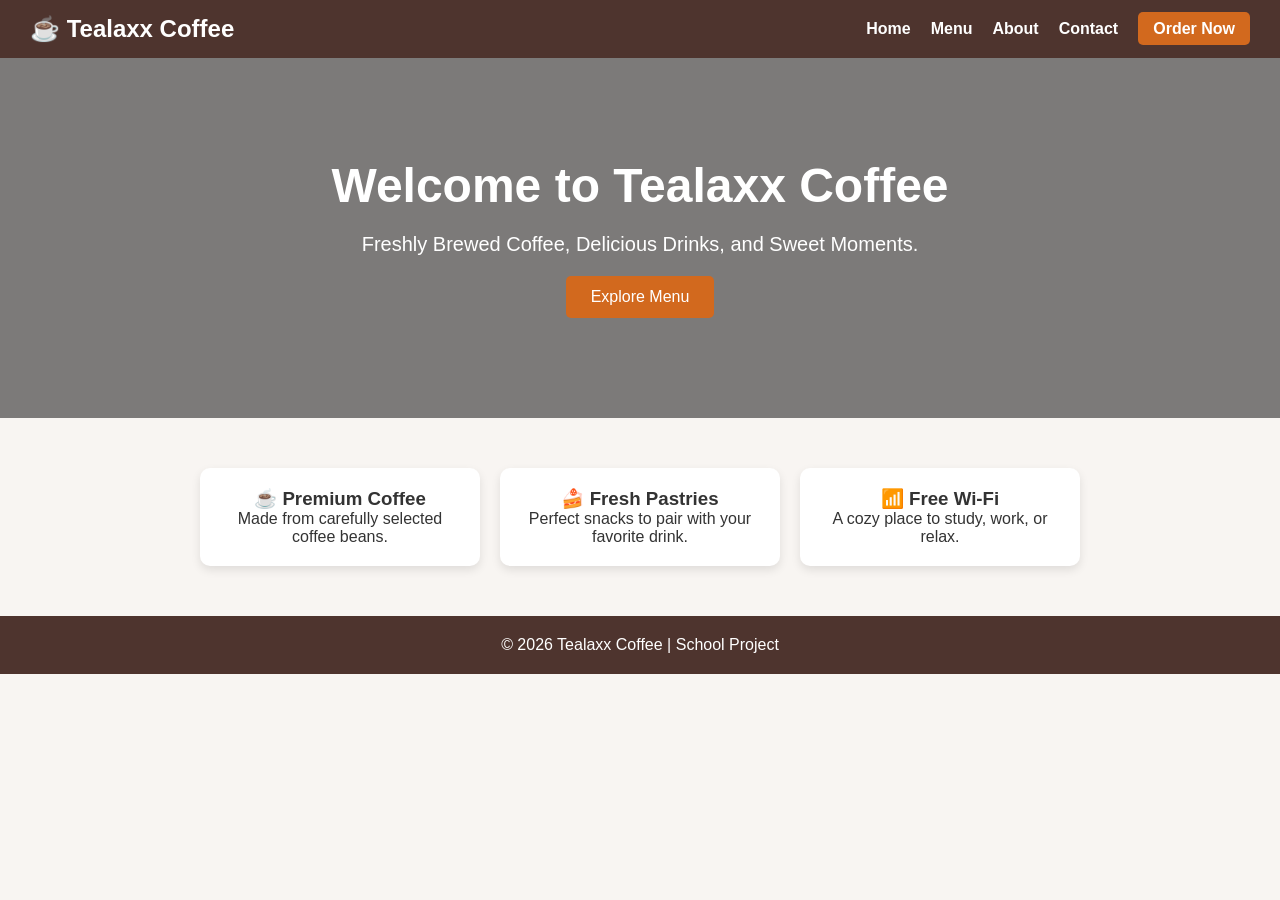
<file: index.html>
<!DOCTYPE html>
<html lang="en">
<head>
    <meta charset="UTF-8">
    <meta name="viewport" content="width=device-width, initial-scale=1.0">
    <title>Tealaxx Coffee</title>
    <link rel="stylesheet" href="style.css">
</head>
<body>

<header>
    <nav>
        <h2>☕ Tealaxx Coffee</h2>
        <ul>
            <li><a href="index.html">Home</a></li>
            <li><a href="menu.html">Menu</a></li>
            <li><a href="about.html">About</a></li>
            <li><a href="contact.html">Contact</a></li>
            <li><a href="order.html" class="btn">Order Now</a></li>
        </ul>
    </nav>
</header>

<section class="hero">
    <h1>Welcome to Tealaxx Coffee</h1>
    <p>Freshly Brewed Coffee, Delicious Drinks, and Sweet Moments.</p>
    <a href="menu.html" class="button">Explore Menu</a>
</section>

<section class="features">
    <div class="card">
        <h3>☕ Premium Coffee</h3>
        <p>Made from carefully selected coffee beans.</p>
    </div>

    <div class="card">
        <h3>🍰 Fresh Pastries</h3>
        <p>Perfect snacks to pair with your favorite drink.</p>
    </div>

    <div class="card">
        <h3>📶 Free Wi-Fi</h3>
        <p>A cozy place to study, work, or relax.</p>
    </div>
</section>

<footer>
    <p>© 2026 Tealaxx Coffee | School Project</p>
</footer>

<script src="script.js"></script>

</body>
</html>
</file>
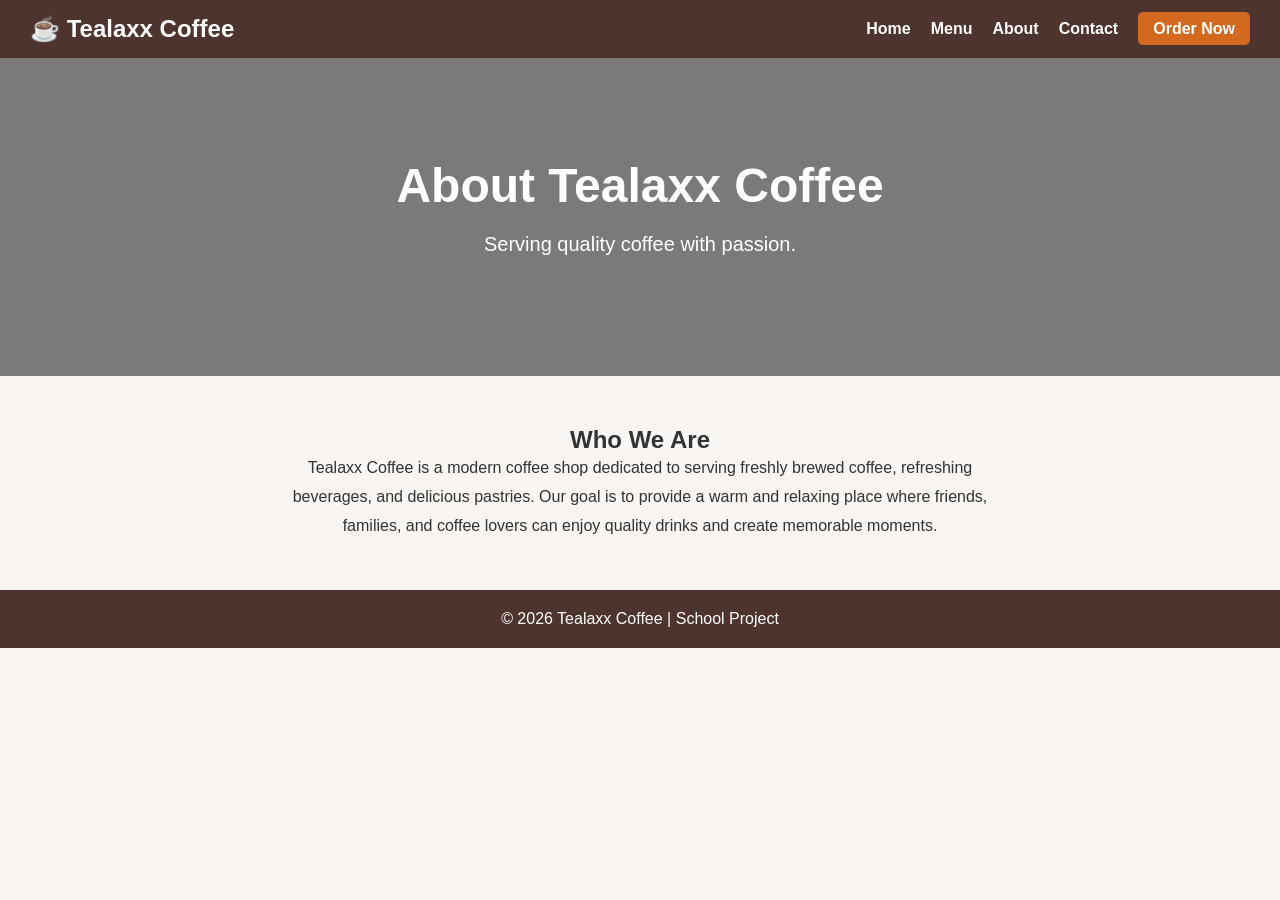
<file: about.html>
<!DOCTYPE html>
<html lang="en">
<head>
    <meta charset="UTF-8">
    <meta name="viewport" content="width=device-width, initial-scale=1.0">
    <title>About - Tealaxx Coffee</title>
    <link rel="stylesheet" href="style.css">
</head>
<body>

<header>
    <nav>
        <h2>☕ Tealaxx Coffee</h2>
        <ul>
            <li><a href="index.html">Home</a></li>
            <li><a href="menu.html">Menu</a></li>
            <li><a href="about.html">About</a></li>
            <li><a href="contact.html">Contact</a></li>
            <li><a href="order.html" class="btn">Order Now</a></li>
        </ul>
    </nav>
</header>

<section class="hero">
    <h1>About Tealaxx Coffee</h1>
    <p>Serving quality coffee with passion.</p>
</section>

<section style="padding:50px; text-align:center;">
    <h2>Who We Are</h2>
    <p style="max-width:700px; margin:auto; line-height:1.8;">
        Tealaxx Coffee is a modern coffee shop dedicated to serving freshly brewed coffee,
        refreshing beverages, and delicious pastries. Our goal is to provide a warm and
        relaxing place where friends, families, and coffee lovers can enjoy quality drinks
        and create memorable moments.
    </p>
</section>

<footer>
    <p>© 2026 Tealaxx Coffee | School Project</p>
</footer>

<script src="script.js"></script>

</body>
</html>
</file>
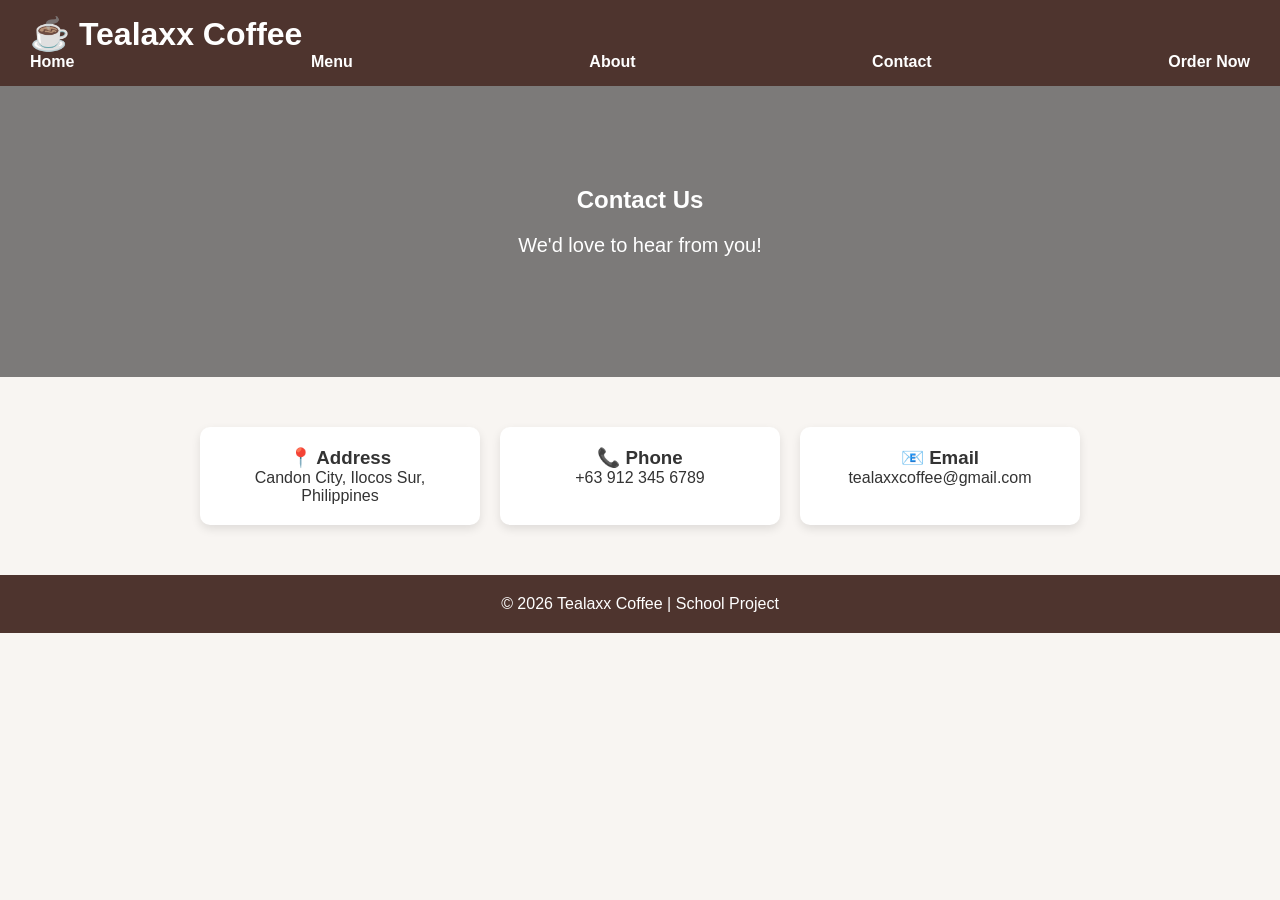
<file: contact.html>
<!DOCTYPE html>
<html lang="en">
<head>
    <meta charset="UTF-8">
    <meta name="viewport" content="width=device-width, initial-scale=1.0">
    <title>Contact | Tealaxx Coffee</title>
    <link rel="stylesheet" href="style.css">
</head>
<body>

<header>
    <h1>☕ Tealaxx Coffee</h1>
    <nav>
        <a href="index.html">Home</a>
        <a href="menu.html">Menu</a>
        <a href="about.html">About</a>
        <a href="contact.html">Contact</a>
        <a href="order.html">Order Now</a>
    </nav>
</header>

<section class="hero">
    <h2>Contact Us</h2>
    <p>We'd love to hear from you!</p>
</section>

<section class="features">
    <div class="card">
        <h3>📍 Address</h3>
        <p>Candon City, Ilocos Sur, Philippines</p>
    </div>

    <div class="card">
        <h3>📞 Phone</h3>
        <p>+63 912 345 6789</p>
    </div>

    <div class="card">
        <h3>📧 Email</h3>
        <p>tealaxxcoffee@gmail.com</p>
    </div>
</section>

<footer>
    <p>© 2026 Tealaxx Coffee | School Project</p>
</footer>

</body>
</html>
</file>
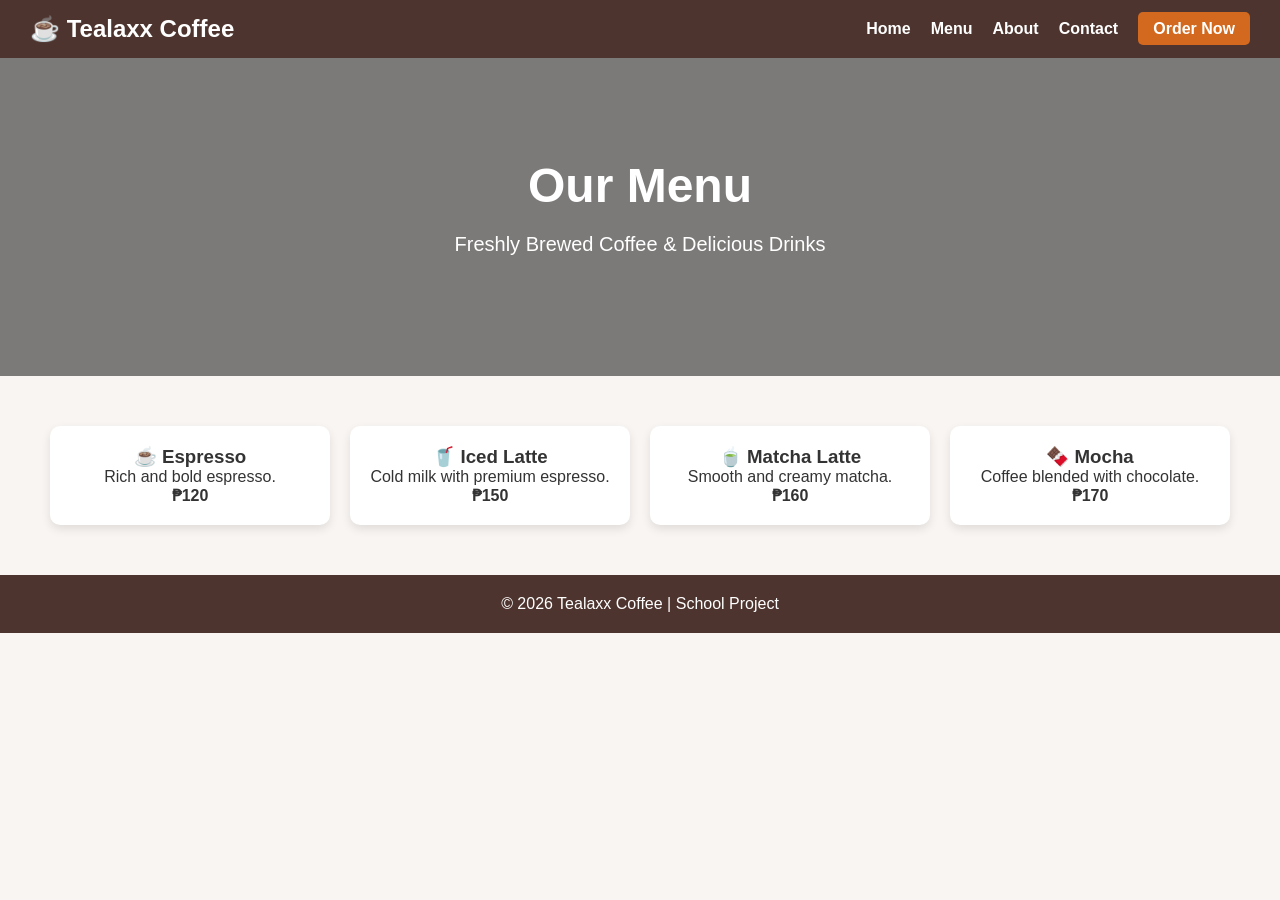
<file: menu.html>
<!DOCTYPE html>
<html lang="en">
<head>
    <meta charset="UTF-8">
    <meta name="viewport" content="width=device-width, initial-scale=1.0">
    <title>Menu - Tealaxx Coffee</title>
    <link rel="stylesheet" href="style.css">
</head>
<body>

<header>
    <nav>
        <h2>☕ Tealaxx Coffee</h2>
        <ul>
            <li><a href="index.html">Home</a></li>
            <li><a href="menu.html">Menu</a></li>
            <li><a href="about.html">About</a></li>
            <li><a href="contact.html">Contact</a></li>
            <li><a href="order.html" class="btn">Order Now</a></li>
        </ul>
    </nav>
</header>

<section class="hero">
    <h1>Our Menu</h1>
    <p>Freshly Brewed Coffee & Delicious Drinks</p>
</section>

<section class="features">

    <div class="card">
        <h3>☕ Espresso</h3>
        <p>Rich and bold espresso.</p>
        <h4>₱120</h4>
    </div>

    <div class="card">
        <h3>🥤 Iced Latte</h3>
        <p>Cold milk with premium espresso.</p>
        <h4>₱150</h4>
    </div>

    <div class="card">
        <h3>🍵 Matcha Latte</h3>
        <p>Smooth and creamy matcha.</p>
        <h4>₱160</h4>
    </div>

    <div class="card">
        <h3>🍫 Mocha</h3>
        <p>Coffee blended with chocolate.</p>
        <h4>₱170</h4>
    </div>

</section>

<footer>
    <p>© 2026 Tealaxx Coffee | School Project</p>
</footer>

<script src="script.js"></script>

</body>
  </html>
</file>
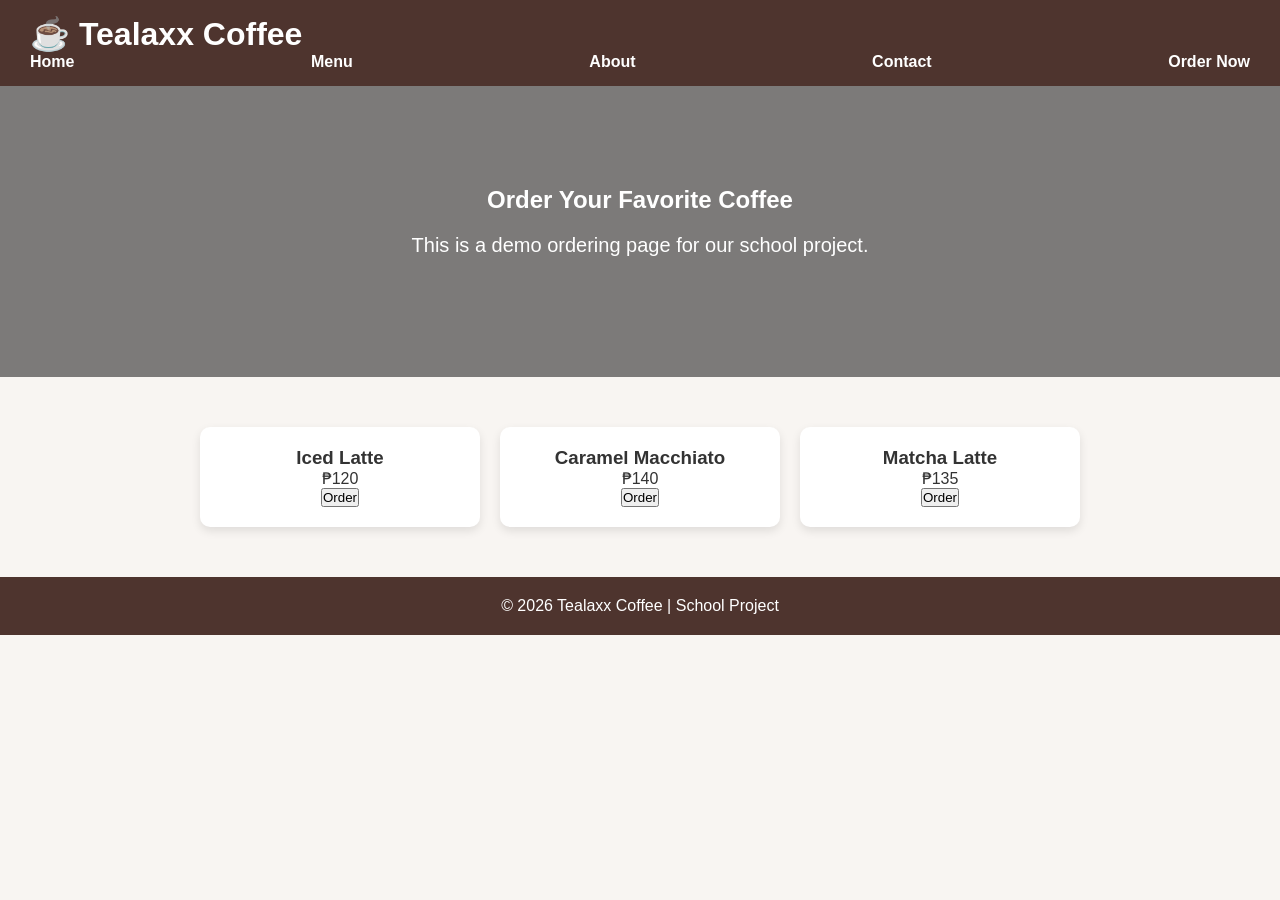
<file: order.html>
<!DOCTYPE html>
<html lang="en">
<head>
    <meta charset="UTF-8">
    <meta name="viewport" content="width=device-width, initial-scale=1.0">
    <title>Order | Tealaxx Coffee</title>
    <link rel="stylesheet" href="style.css">
</head>
<body>

<header>
    <h1>☕ Tealaxx Coffee</h1>
    <nav>
        <a href="index.html">Home</a>
        <a href="menu.html">Menu</a>
        <a href="about.html">About</a>
        <a href="contact.html">Contact</a>
        <a href="order.html">Order Now</a>
    </nav>
</header>

<section class="hero">
    <h2>Order Your Favorite Coffee</h2>
    <p>This is a demo ordering page for our school project.</p>
</section>

<section class="features">

    <div class="card">
        <h3>Iced Latte</h3>
        <p>₱120</p>
        <button onclick="order('Iced Latte')">Order</button>
    </div>

    <div class="card">
        <h3>Caramel Macchiato</h3>
        <p>₱140</p>
        <button onclick="order('Caramel Macchiato')">Order</button>
    </div>

    <div class="card">
        <h3>Matcha Latte</h3>
        <p>₱135</p>
        <button onclick="order('Matcha Latte')">Order</button>
    </div>

</section>

<footer>
    <p>© 2026 Tealaxx Coffee | School Project</p>
</footer>

<script src="script.js"></script>

</body>
</html>
</file>
<file: style.css>
*{
    margin:0;
    padding:0;
    box-sizing:border-box;
    font-family:Arial, sans-serif;
}

body{
    background:#f8f5f2;
    color:#333;
}

header{
    background:#4e342e;
    color:white;
    padding:15px 30px;
}

nav{
    display:flex;
    justify-content:space-between;
    align-items:center;
    flex-wrap:wrap;
}

nav ul{
    list-style:none;
    display:flex;
    gap:20px;
}

nav a{
    color:white;
    text-decoration:none;
    font-weight:bold;
}

.btn{
    background:#d2691e;
    padding:8px 15px;
    border-radius:5px;
}

.hero{
    text-align:center;
    padding:100px 20px;
    background:linear-gradient(rgba(0,0,0,.5),rgba(0,0,0,.5)),
    url("https://images.unsplash.com/photo-1495474472287-4d71bcdd2085?w=1200");
    background-size:cover;
    background-position:center;
    color:white;
}

.hero h1{
    font-size:48px;
}

.hero p{
    margin:20px 0;
    font-size:20px;
}

.button{
    display:inline-block;
    background:#d2691e;
    color:white;
    padding:12px 25px;
    text-decoration:none;
    border-radius:5px;
}

.features{
    display:flex;
    justify-content:center;
    gap:20px;
    padding:50px 20px;
    flex-wrap:wrap;
}

.card{
    background:white;
    width:280px;
    padding:20px;
    border-radius:10px;
    text-align:center;
    box-shadow:0 4px 10px rgba(0,0,0,.1);
}

footer{
    background:#4e342e;
    color:white;
    text-align:center;
    padding:20px;
}
</file>
